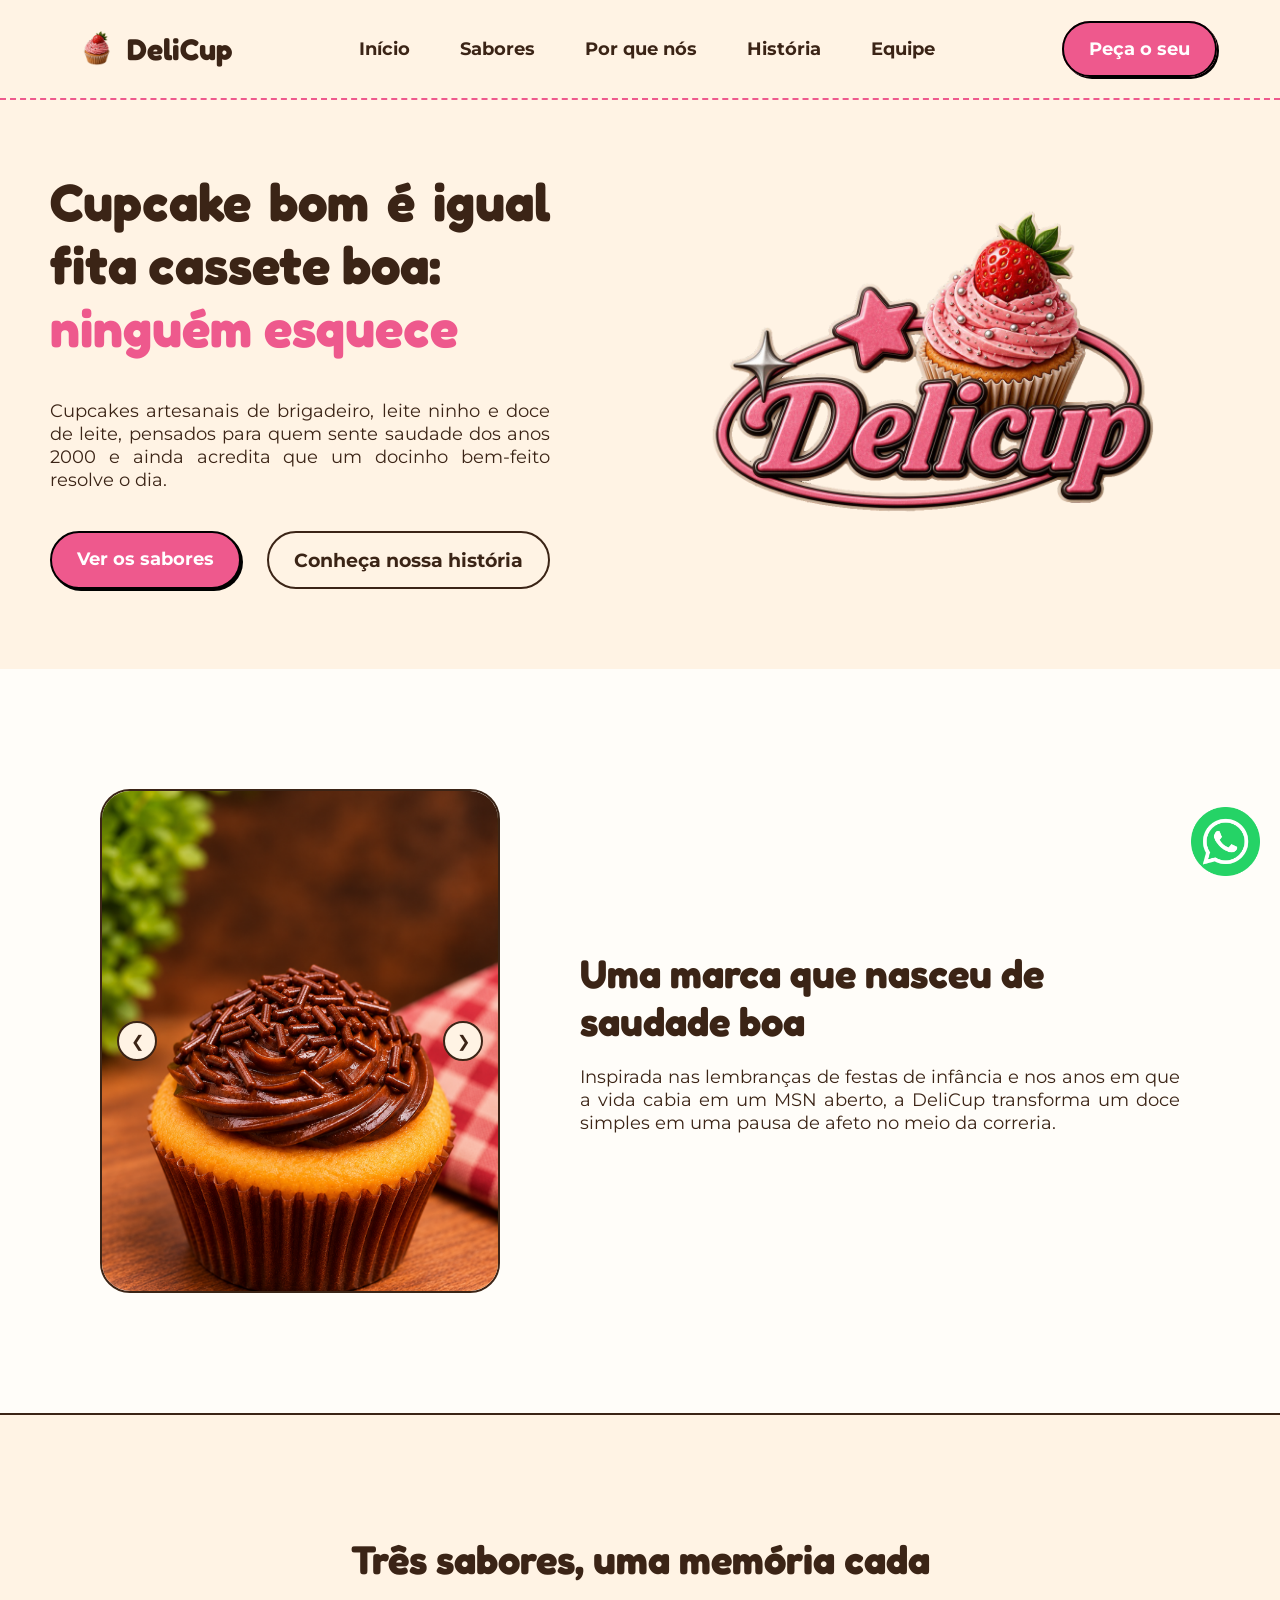
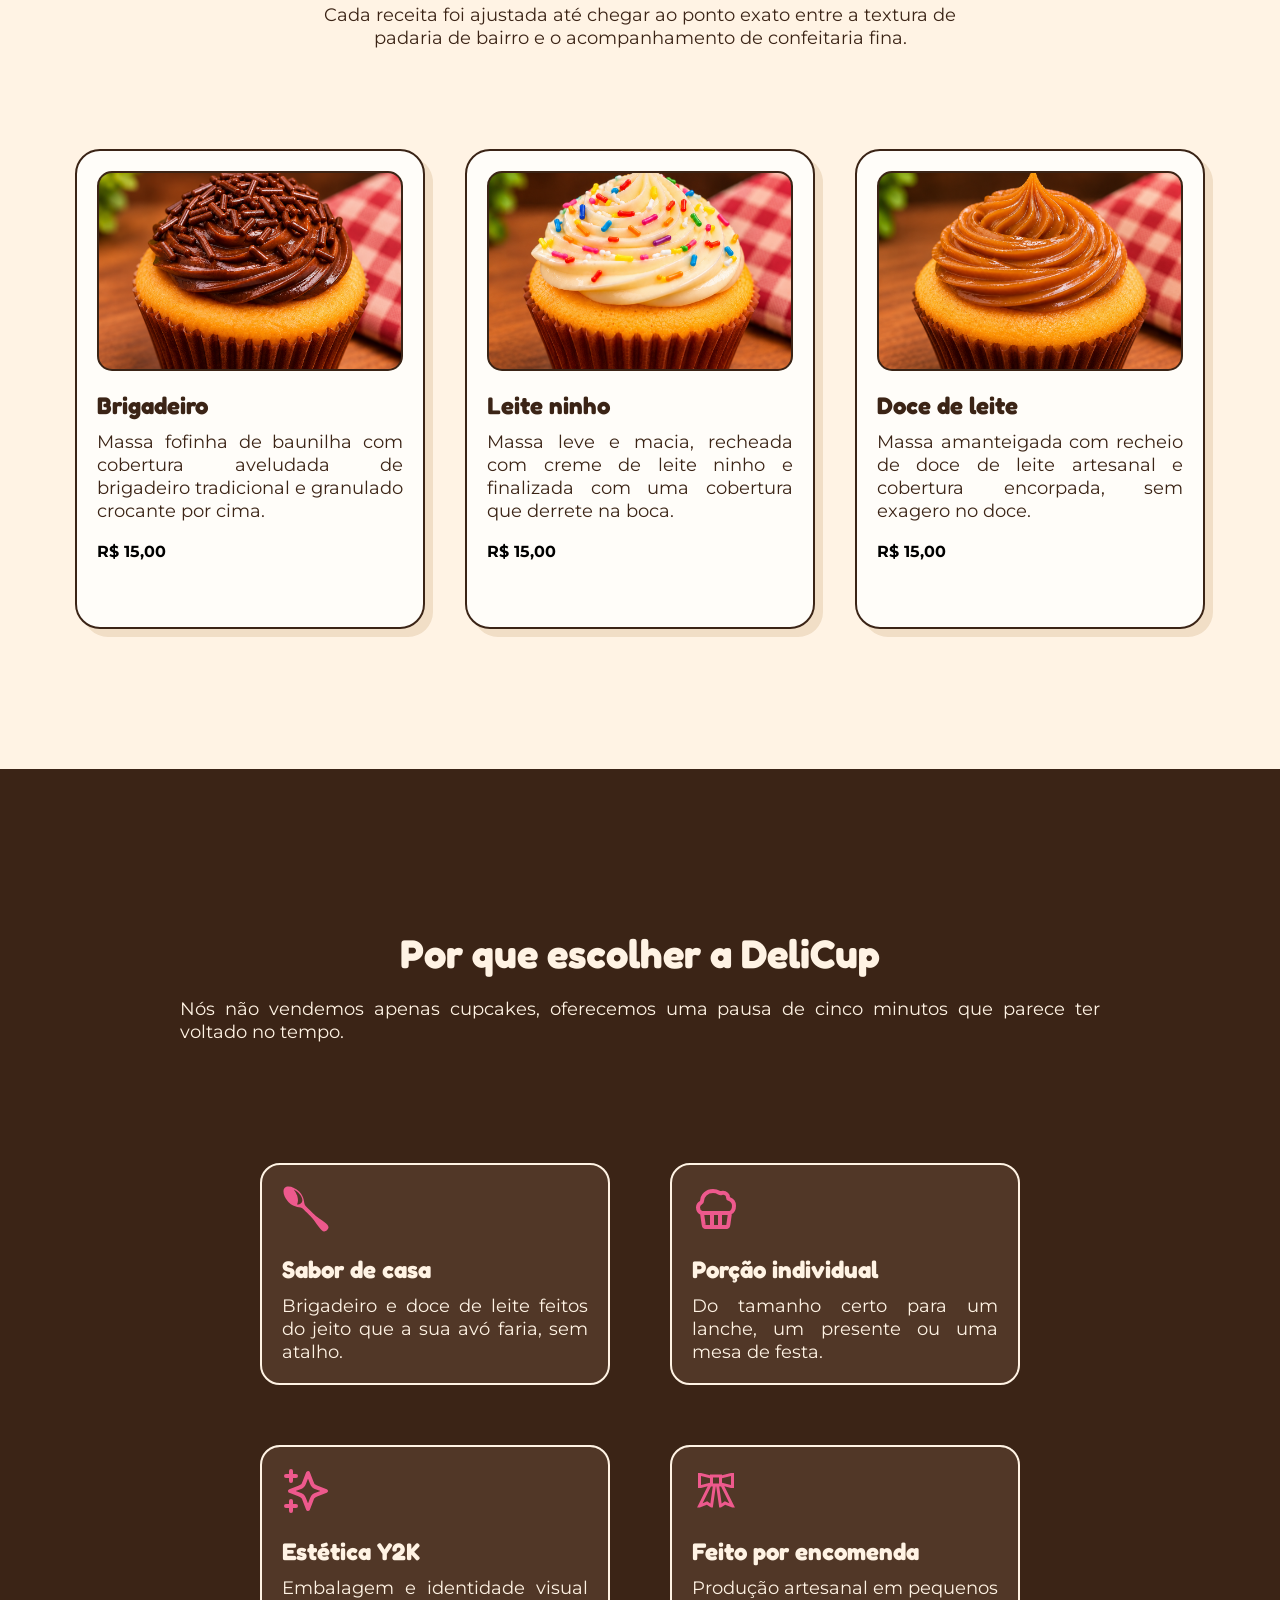
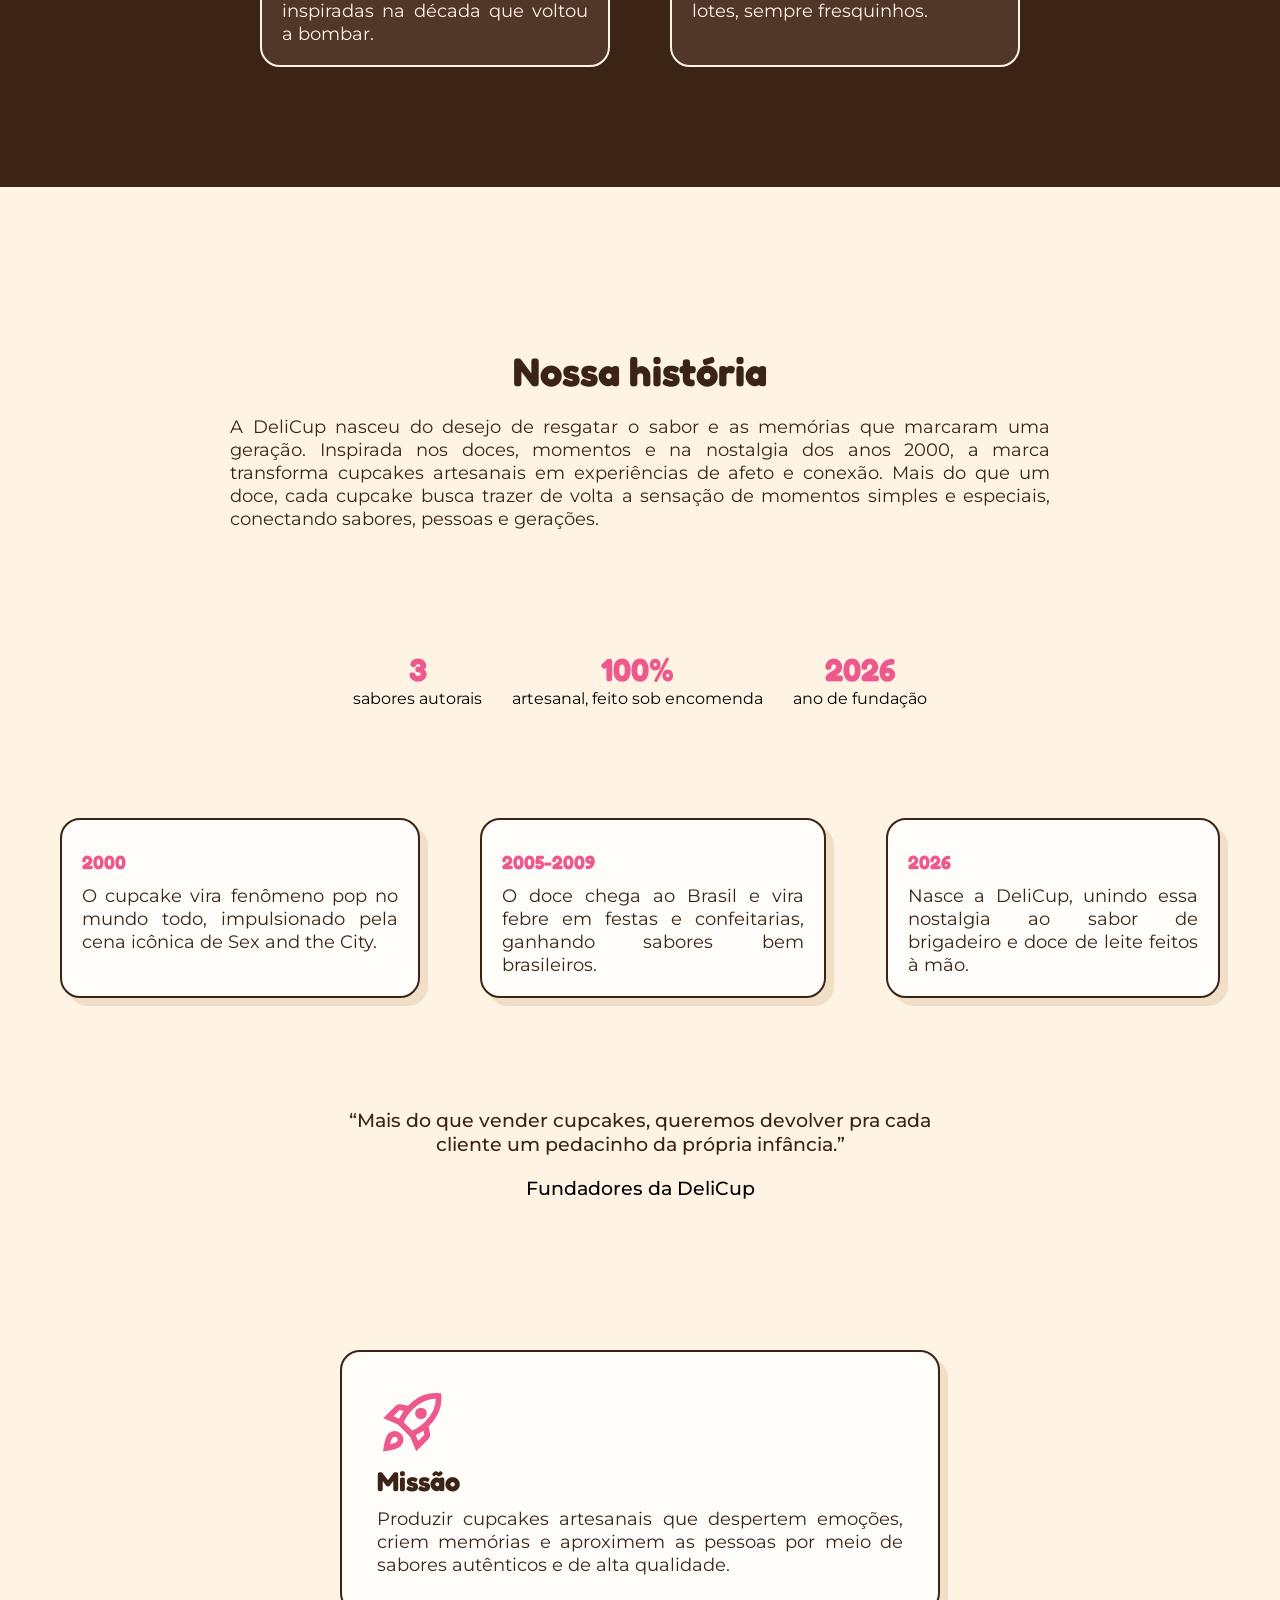
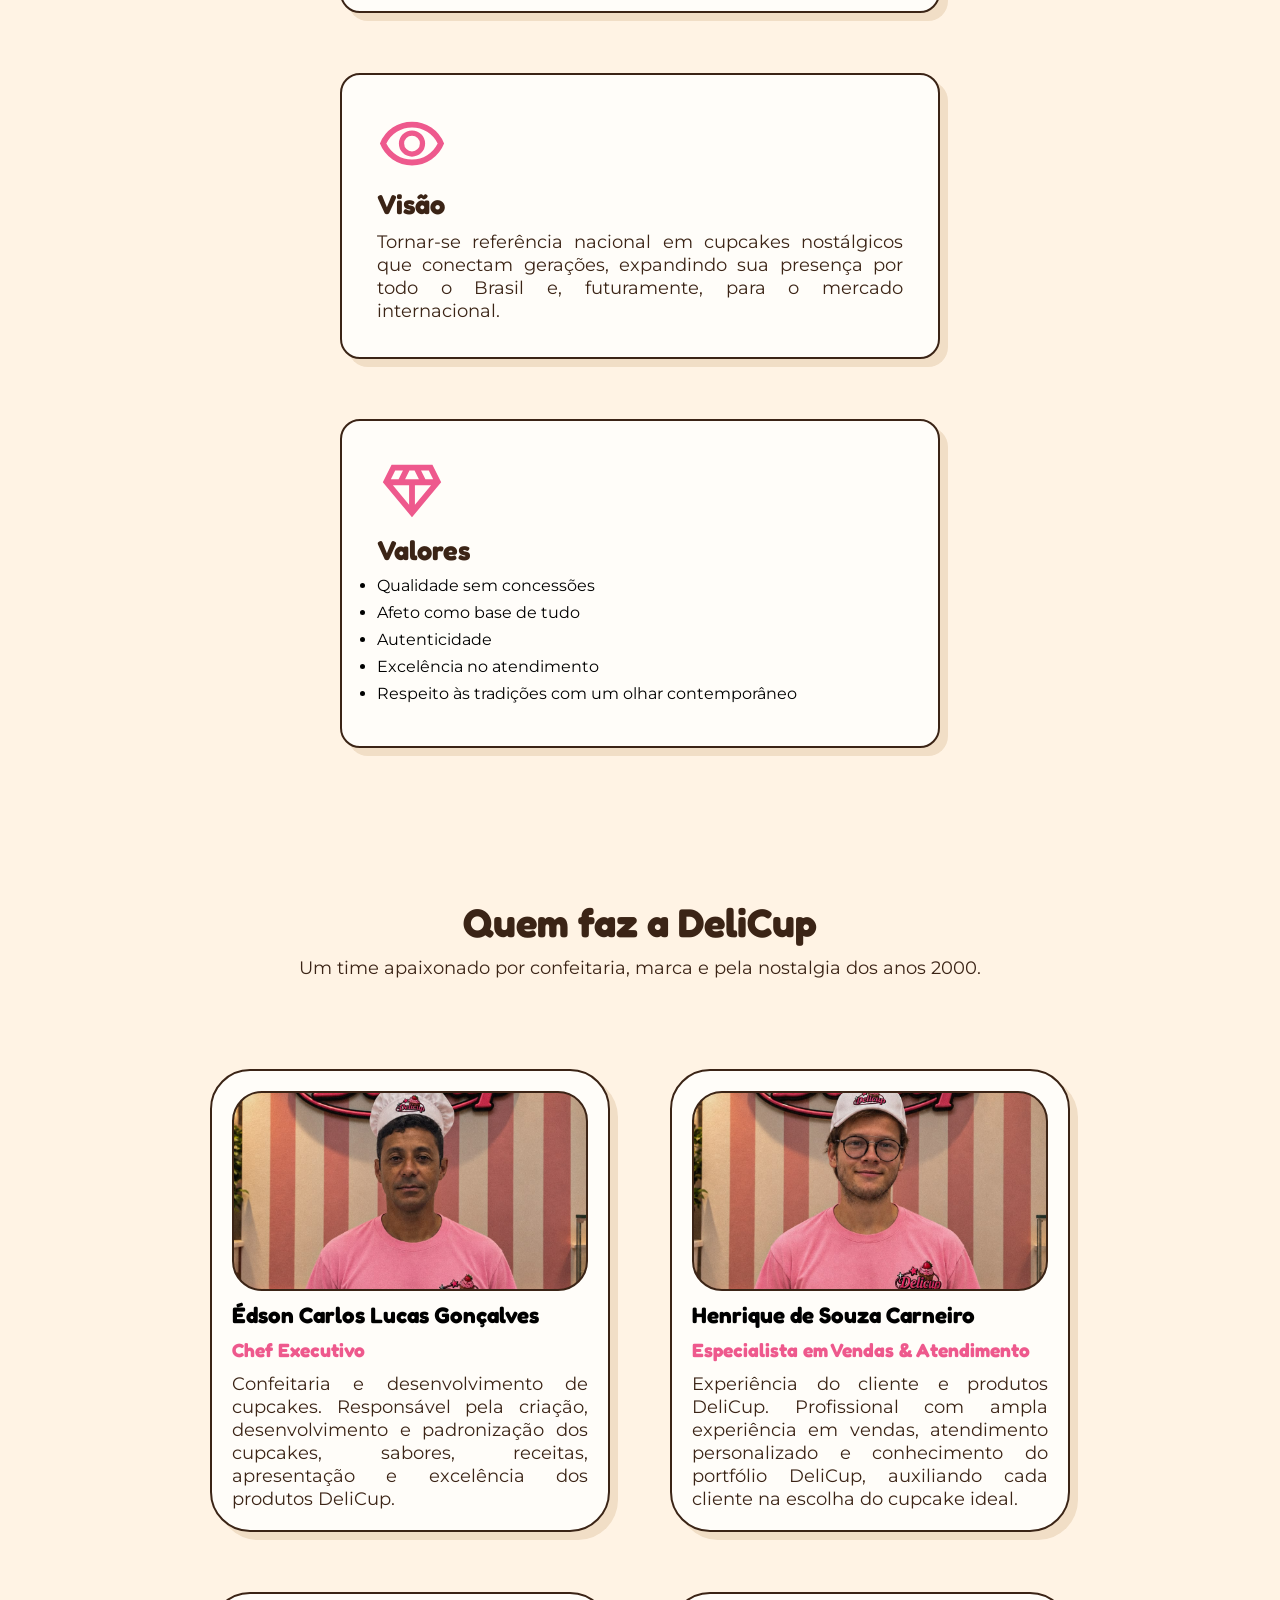
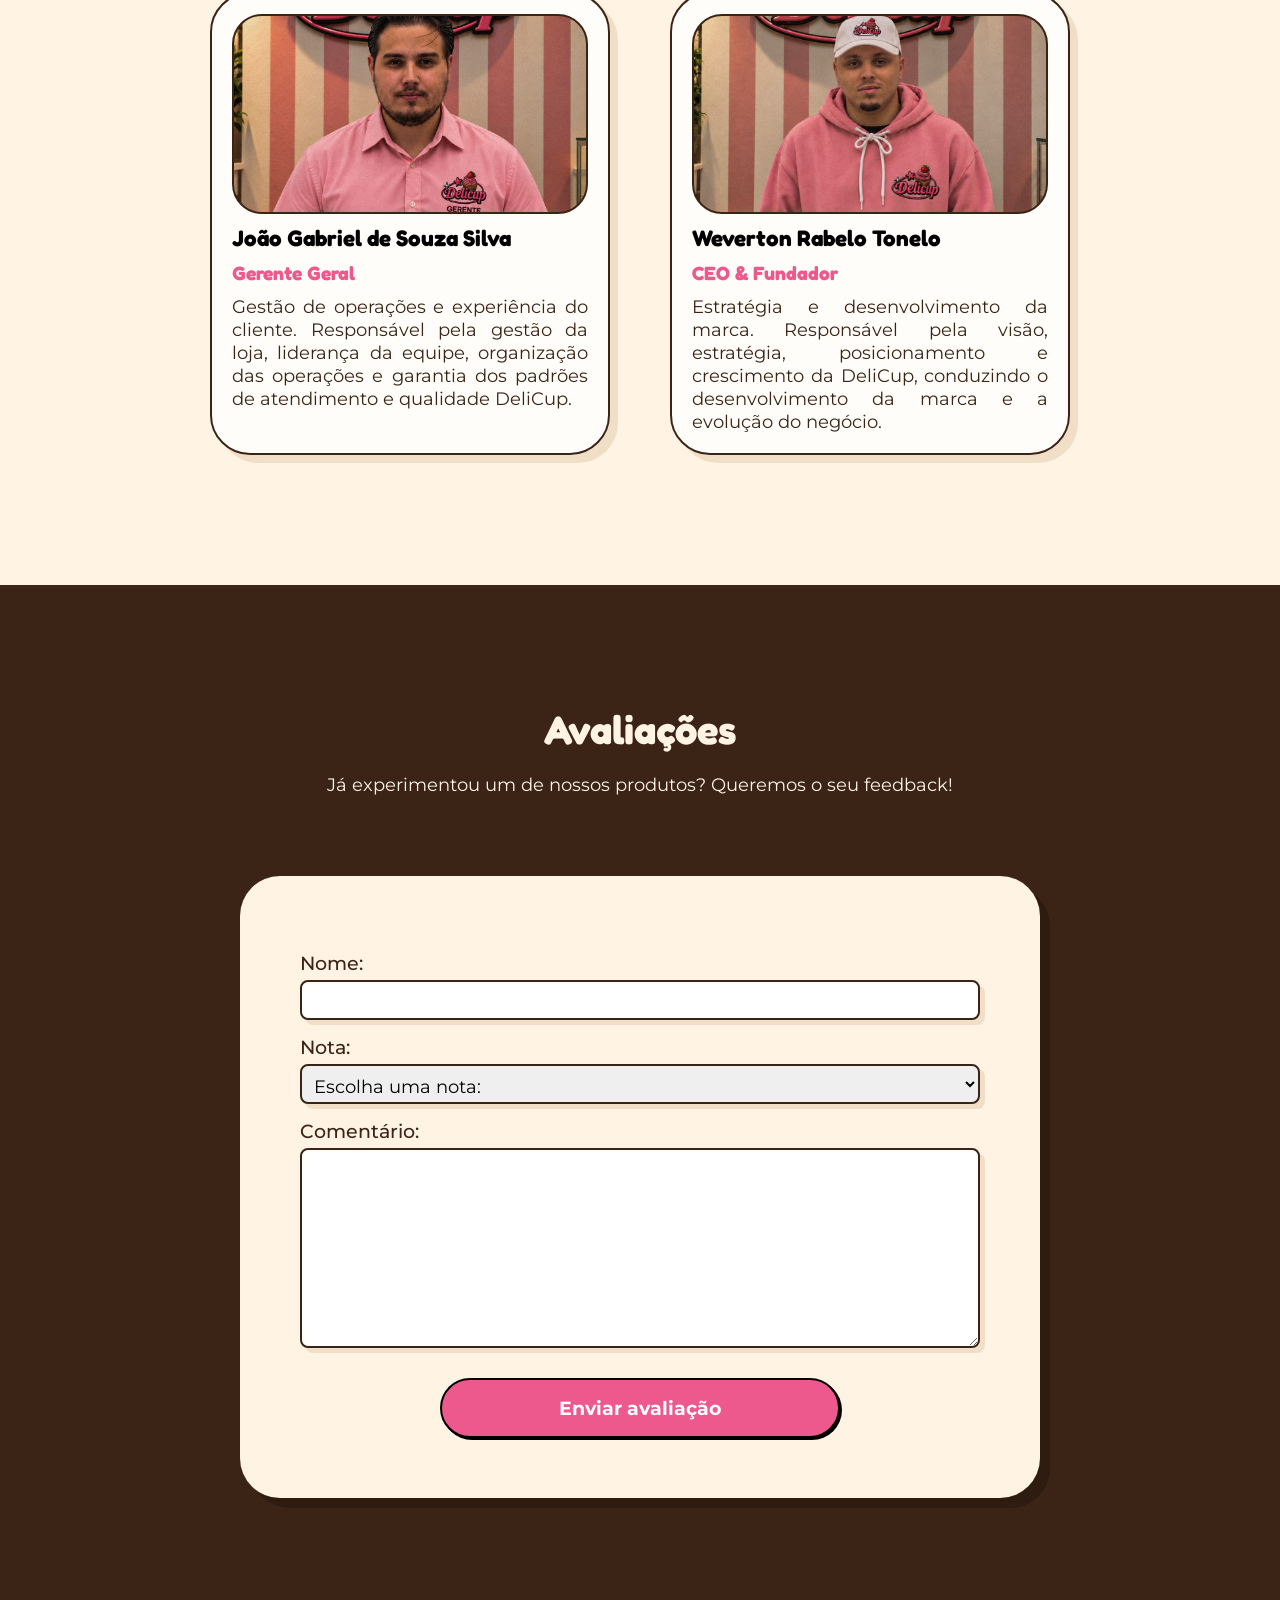
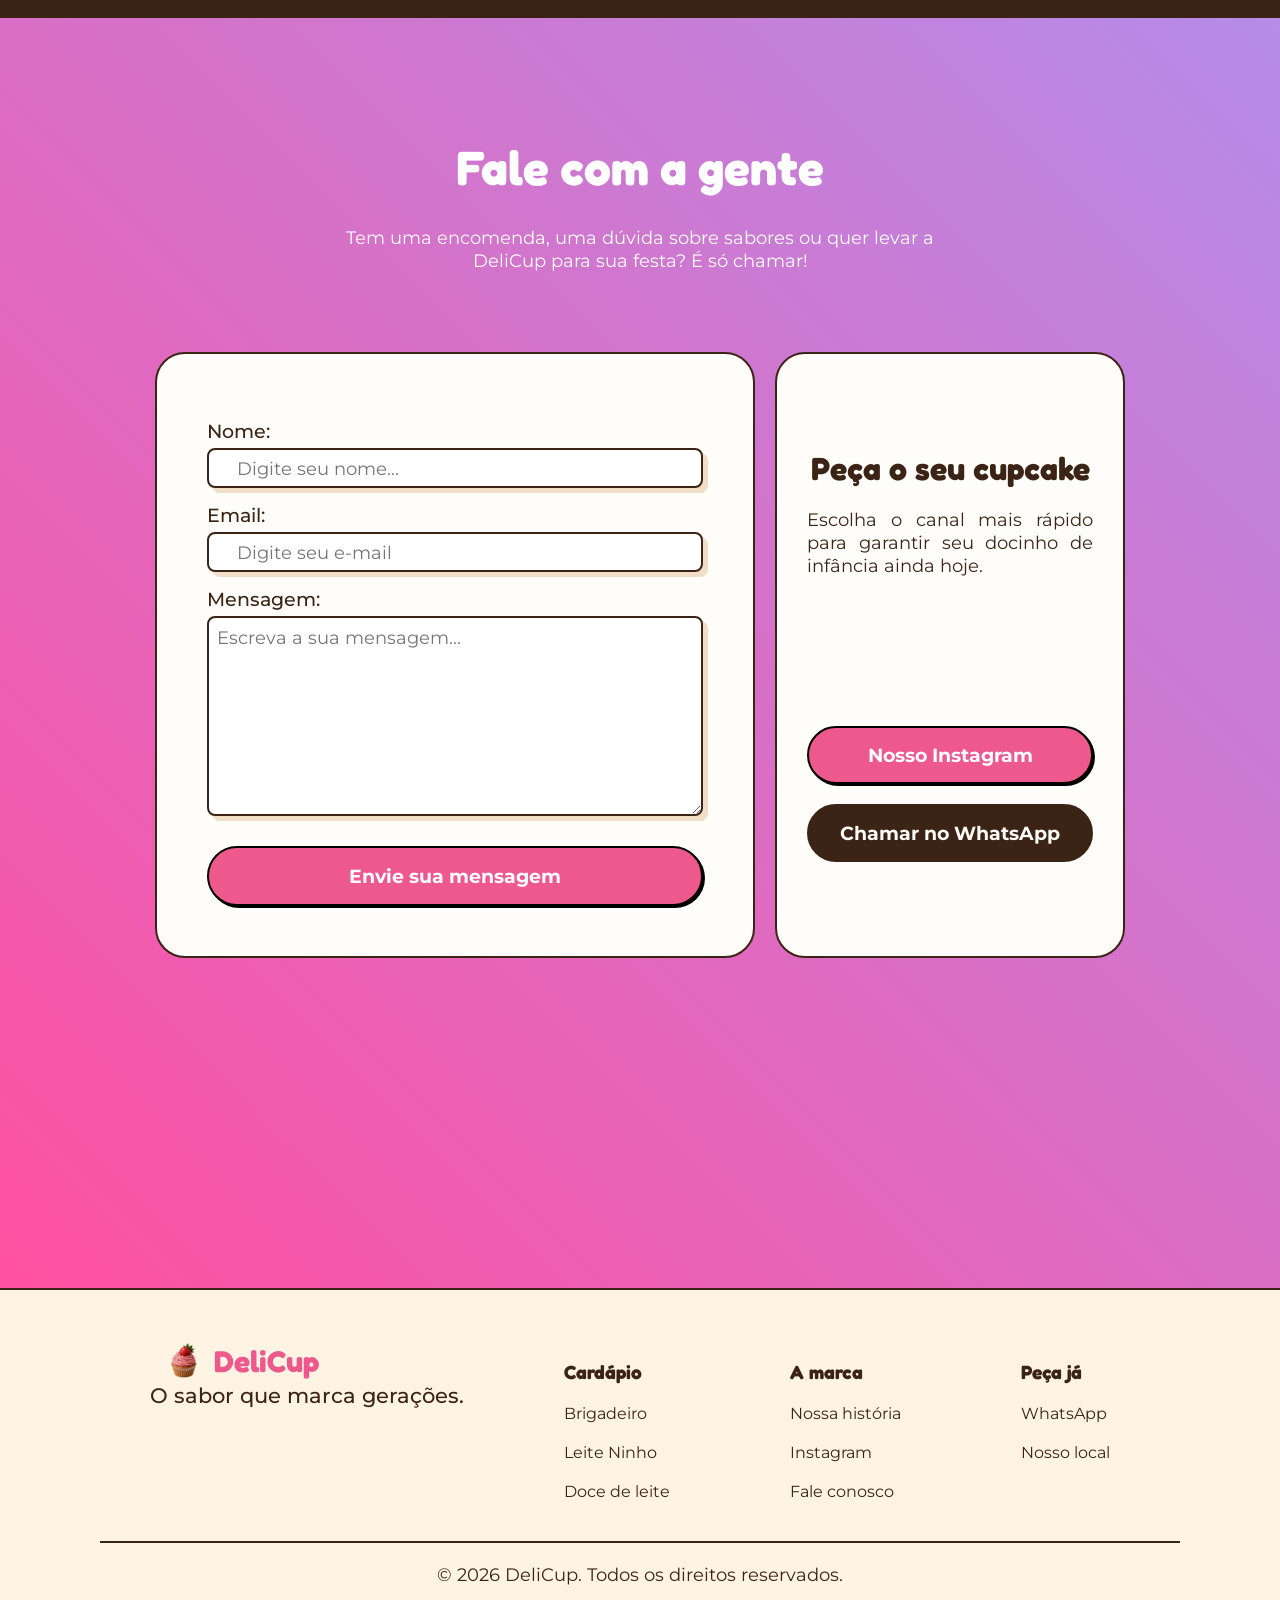
<file: index.html>
<!DOCTYPE html>
<html lang="pt-br">
<head>
    <meta charset="UTF-8">
    <meta name="viewport" content="width=device-width, initial-scale=1.0">
    <title>DeliCup</title>
    <link rel="stylesheet" href="css/style.css">
    <link rel="shortcut icon" href="images/DeliCupLogo.png" type="image/x-icon">
</head>
<body>

    <!-- ============================================================
         SEÇÃO 1 — CABEÇALHO / MENU
         Responsável: (Thiago)
    ============================================================= -->
    <header id="cabecalho">
        <!-- logo, nome do site e menu de navegação aqui -->
        <div class="cabecalho-menu">
            <div class="menu-logo">
                <a href="#home">
                    <img src="images/DeliCupCake.png" alt="">
                    <p>DeliCup</p>
                </a>
            </div>
            <nav class="menu-nav" id="menuNavegacao">
                <ul>
                    <li><a href="#home">Início</a></li>
                    <li><a href="#produtos">Sabores</a></li>
                    <li><a href="#diferenciais">Por que nós</a></li>
                    <li><a href="#nossa-historia">História</a></li>
                    <li><a href="#equipe">Equipe</a></li>
                    <li class="menu-pedido-mobile"><a href="#contato" >Peça o seu</a></li>
                </ul>
            </nav>
            <div class="menu-pedido">
                <a href="#contato" class="btn1" id="btn-pedido">Peça o seu</a>
                <button class="menu-btn" id="menu-btnToggle">☰</button>
            </div>
        </div>
    </header>
    <div id="wpp-btn">
        <a href="https://wa.me/5518996603181" target="_blank"><img src="images/wpp.png" alt=""></a>
    </div>


    <!-- ============================================================
         SEÇÃO 2 — HOME
         Responsável: (Vitor Moret)
    ============================================================= -->
    <section id="home" class="section">
        <!-- título de impacto, frase curta e talvez um botão -->
        <div class="home-img">
            <img src="images/DeliCupLogo.png" alt="">
        </div>
        <div id="home-txtbtn">
            <div class="home-txtbtn" id="home-title">
                <h1 class="title">Cupcake bom é igual fita cassete boa: <br><span>ninguém esquece</span></br></h1>
            </div>
            <div class="home-txtbtn" id="home-txt">
                <p>Cupcakes artesanais de brigadeiro, leite ninho e doce de leite, pensados para quem sente saudade dos anos 2000 e ainda acredita que um docinho bem-feito resolve o dia.</p>
            </div>
            <div class="home-txtbtn" id="home-btn">
                <a href="#produtos" class="btn1">Ver os sabores</a>
                <a href="#nossa-historia" class="btn2">Conheça nossa história</a>
            </div>
        </div>
    </section>



    <!-- ============================================================
         SEÇÃO 3 — SOBRE A DELICUP
         Responsável: (Vitor Ferrer)
    ============================================================= -->
    <section id="sobre" class="section">
        <div class="carrossel-container carrossel-manual">
            <div class="carrossel-track" id="carrosselManualTrack">
                <div class="carrossel-slide" style="background-image: url(images/brigadeiro.png);"></div>
                <div class="carrossel-slide" style="background-image: url(images/ninho.png);"></div>
                <div class="carrossel-slide" style="background-image: url(images/doce_de_leite.png);"></div>
            </div>
            <button class="carrossel-btn carrossel-prev" id="carrosselPrev" aria-label="Imagem anterior">&#10094;</button>
            <button class="carrossel-btn carrossel-next" id="carrosselNext" aria-label="Próxima imagem">&#10095;</button>
        </div>
        <div class="sobre-txt">
            <h2 class="title">Uma marca que nasceu de saudade boa</h2>
            <p>Inspirada nas lembranças de festas de infância e nos anos em que a vida cabia em um MSN aberto, a DeliCup transforma um doce simples em uma pausa de afeto no meio da correria.</p>
        </div>
    </section>


    <!-- ============================================================
         SEÇÃO 4 — PRODUTOS
         Responsável: (Vitória)
    ============================================================= -->
    <section id="produtos" class="section">
        <!-- cards com os produtos/itens oferecidos -->
        <div class="produtos-titulo">
            <h2 class="title">Três sabores, uma memória cada</h2>
            <p>Cada receita foi ajustada até chegar ao ponto exato entre a textura de padaria de bairro e o acompanhamento de confeitaria fina.</p>
        </div>
        <div class="produtos-card-container">
            <div class="produtos-cards">
                <div class="produtos-img produtos-img1"></div>
                <h3 class="title">Brigadeiro</h3>
                <p>Massa fofinha de baunilha com cobertura aveludada de brigadeiro tradicional e granulado crocante por cima.</p>
                <h4>R$ 15,00</h4>
            </div>
            <div class="produtos-cards">
                <div class="produtos-img produtos-img2"></div>
                <h3 class="title">Leite ninho</h3>
                <p>Massa leve e macia, recheada com creme de leite ninho e finalizada com uma cobertura que derrete na boca.</p>
                <h4>R$ 15,00</h4>
            </div>
            <div class="produtos-cards">
                <div class="produtos-img produtos-img3"></div>
                <h3 class="title">Doce de leite</h3>
                <p>Massa amanteigada com recheio de doce de leite artesanal e cobertura encorpada, sem exagero no doce.</p>
                <h4>R$ 15,00</h4>
            </div>
        </div>
    </section>


    <!-- ============================================================
         SEÇÃO 5 — DIFERENCIAIS
         Responsável: (Fernando)
    ============================================================= -->
    <section id="diferenciais" class="section">
        <!-- pontos fortes do serviço -->
        <div class="dif-title">
            <h2 class="title">Por que escolher a DeliCup</h2>
            <p>Nós não vendemos apenas cupcakes, oferecemos uma pausa de cinco minutos que parece ter voltado no tempo.</p>
        </div>
        <div class="dif-container-card">
            <div class="dif-card">
                <svg class="dif-img-ex dif-icon-fill" viewBox="0 0 64 64" xmlns="http://www.w3.org/2000/svg">
                    <path d="M56.745 49.696c-9.055-6.69-10.482-6.958-14.822-11.298c-3.314-3.314-5.576-5.575-10.414-10.416c-3.139-3.137-.436-11.009-8.596-19.173C17.114 3.012 7.606-.18 3.712 3.71C-.183 7.605 3.013 17.117 8.81 22.915c8.163 8.159 16.035 5.455 19.174 8.595c4.84 4.838 7.101 7.1 10.414 10.415c4.34 4.34 4.608 5.768 11.297 14.821c3.306 4.482 6.474 7.332 10.429 3.377c3.952-3.952 1.102-7.12-3.379-10.427M25.341 24.391c-1.201 1.203-2.884 1.754-4.791 1.738c-.182-.045-.359-.084-.544-.129c2.753-5.176 1.013-13.155-4.378-20.103a21.995 21.995 0 0 1 6.267 4.363c3.313 3.313 4.829 6.461 5.185 9.31c.237 1.911-.532 3.614-1.739 4.821"></path>
                </svg>
                <h3>Sabor de casa</h3>
                <p>Brigadeiro e doce de leite feitos do jeito que a sua avó faria, sem atalho.</p>
            </div>
            <div class="dif-card">
                <svg class="dif-img-ex dif-icon-stroke" viewBox="0 0 24 24" fill="none" xmlns="http://www.w3.org/2000/svg">
                     <path id="Vector" d="M19 14L18.1963 19.6263C18.1267 20.1134 18.0917 20.3573 17.9741 20.5405C17.8705 20.7019 17.7228 20.8299 17.5483 20.9097C17.3506 21 17.1051 21 16.6147 21H14M19 14H14M19 14C20.3031 13.3956 21 11.7637 21 10.3335C21 8.79807 19.9706 7.48314 18.5098 6.93701C18.197 6.8201 18 6.51809 18 6.2085C18 4.94284 16.8807 3.9165 15.5 3.9165C15.2737 3.9165 15.0546 3.94406 14.8462 3.99571C14.414 4.1028 13.9305 4.0791 13.5586 3.85059C12.6841 3.31321 11.6319 3 10.5 3C7.46243 3 5 5.25723 5 8.04167C5 8.39362 4.77089 8.71567 4.44287 8.8986C3.57772 9.38108 3 10.254 3 11.2502C3 12.5275 3.71228 13.6908 5 14M5 14L5.80375 19.6263L5.80387 19.6276C5.87335 20.1139 5.90813 20.3574 6.02562 20.5405C6.12922 20.7019 6.27719 20.8299 6.45166 20.9097C6.64932 21 6.89485 21 7.38528 21H10M5 14H10M10 14H14M10 14V21M14 14V21M14 21H10" stroke-width="2" stroke-linecap="round" stroke-linejoin="round"/>
                </svg>
                <h3>Porção individual</h3>
                <p>Do tamanho certo para um lanche, um presente ou uma mesa de festa.</p>
            </div>
            <div class="dif-card">
                <svg class="dif-img-ex dif-icon-stroke" viewBox="0 0 24 24" fill="none" xmlns="http://www.w3.org/2000/svg">
                    <path d="M4.5 22V17M4.5 7V2M2 4.5H7M2 19.5H7M13 3L11.2658 7.50886C10.9838 8.24209 10.8428 8.60871 10.6235 8.91709C10.4292 9.1904 10.1904 9.42919 9.91709 9.62353C9.60871 9.84281 9.24209 9.98381 8.50886 10.2658L4 12L8.50886 13.7342C9.24209 14.0162 9.60871 14.1572 9.91709 14.3765C10.1904 14.5708 10.4292 14.8096 10.6235 15.0829C10.8428 15.3913 10.9838 15.7579 11.2658 16.4911L13 21L14.7342 16.4911C15.0162 15.7579 15.1572 15.3913 15.3765 15.0829C15.5708 14.8096 15.8096 14.5708 16.0829 14.3765C16.3913 14.1572 16.7579 14.0162 17.4911 13.7342L22 12L17.4911 10.2658C16.7579 9.98381 16.3913 9.8428 16.0829 9.62353C15.8096 9.42919 15.5708 9.1904 15.3765 8.91709C15.1572 8.60871 15.0162 8.24209 14.7342 7.50886L13 3Z" stroke-width="2" stroke-linecap="round" stroke-linejoin="round"/>
                </svg>
                <h3>Estética Y2K</h3>
                <p>Embalagem e identidade visual inspiradas na década que voltou a bombar.</p>
            </div>
            <div class="dif-card">
                <svg class="dif-img-ex dif-icon-fill" viewBox="0 0 32 32" xmlns="http://www.w3.org/2000/svg">
                    <path d="M10.436,12.891L3.382,27h1.811l4.69-1.876L12.698,27h1.17l2-14h0.266l2,14h1.17l2.815-1.876L26.807,27h1.811l-7.055-14.109L26,14h2V4h-2l-6,1.5V5h-8v0.5L6,4H4v10h2L10.436,12.891z M20,7.562l6-1.5v5.877l-6-1.5V7.562zM19.382,13l5.547,11.095l-3.046-1.219l-2.117,1.412L18.153,13H19.382z M14,7h4v4h-4V7z M12.618,13h1.229l-1.613,11.288l-2.117-1.412l-3.046,1.219L12.618,13z M6,6.062l6,1.5v2.877l-6,1.5V6.062z"/>
                </svg>
                <h3>Feito por encomenda</h3>
                <p>Produção artesanal em pequenos lotes, sempre fresquinhos.</p>
            </div>
        </div>
    </section>


    <!-- ============================================================
         SEÇÃO 6 — NOSSA HISTÓRIA
         Responsável: (João Morais)
    ============================================================= -->
    <section id="nossa-historia" class="section">
        <!-- descrição da empresa -->
        <div class="nh-title">
            <h2 class="title">Nossa história</h2>
            <p>A DeliCup nasceu do desejo de resgatar o sabor e as memórias que marcaram uma geração. Inspirada nos doces, momentos e na nostalgia dos anos 2000, a marca transforma cupcakes artesanais em experiências de afeto e conexão. Mais do que um doce, cada cupcake busca trazer de volta a sensação de momentos simples e especiais, conectando sabores, pessoas e gerações.</p>
        </div>
        <div class="nh-content1">
            <div class="nh-content1-describe">
                <h3>3</h3>
                <span>sabores autorais</span>
            </div>
            <div class="nh-content1-describe">
                <h3>100%</h3>
                <span>artesanal, feito sob encomenda</span>
            </div>
            <div class="nh-content1-describe">
                <h3>2026</h3>
                <span>ano de fundação</span>
            </div>
        </div>
        <div class="nh-content2">
            <div class="nh-cards">
                <h3>2000</h3>
                <p>O cupcake vira fenômeno pop no mundo todo, impulsionado pela cena icônica de Sex and the City.</p>
            </div>
            <div class="nh-cards">
                <h3>2005-2009</h3>
                <p>O doce chega ao Brasil e vira febre em festas e confeitarias, ganhando sabores bem brasileiros.</p>
            </div>
            <div class="nh-cards">
                <h3>2026</h3>
                <p>Nasce a DeliCup, unindo essa nostalgia ao sabor de brigadeiro e doce de leite feitos à mão.</p>
            </div>
        </div>
        <div class="nh-foot">
            <p>“Mais do que vender cupcakes, queremos devolver pra cada cliente um pedacinho da própria infância.”</p>
            <span>Fundadores da DeliCup</span>
        </div>
    </section>

    <!-- ============================================================
         SEÇÃO 7 — MISSÃO, VISÃO E VALORES
         Responsável: (João Paulo)
    ============================================================= -->
    <section id="mvv" class="section">
        <!-- pontos fortes da empresa com missão, visão e valores -->
        <div class="mvv-content">
            <div class="mvv-cards">
                <svg class="mvv-icon" xmlns="http://www.w3.org/2000/svg" viewBox="0 -960 960 960">
                    <path d="m226-559 78 33q14-28 29-54t33-52l-56-11-84 84Zm142 83 114 113q42-16 90-49t90-75q70-70 109.5-155.5T806-800q-72-5-158 34.5T492-656q-42 42-75 90t-49 90Zm155-121.5q0-33.5 23-56.5t57-23q34 0 57 23t23 56.5q0 33.5-23 56.5t-57 23q-34 0-57-23t-23-56.5ZM565-220l84-84-11-56q-26 18-52 32.5T532-299l33 79Zm313-653q19 121-23.5 235.5T708-419l20 99q4 20-2 39t-20 33L538-80l-84-197-171-171-197-84 167-168q14-14 33.5-20t39.5-2l99 20q104-104 218-147t235-24ZM157-321q35-35 85.5-35.5T328-322q35 35 34.5 85.5T327-151q-25 25-83.5 43T82-76q14-103 32-161.5t43-83.5Zm57 56q-10 10-20 36.5T180-175q27-4 53.5-13.5T270-208q12-12 13-29t-11-29q-12-12-29-11.5T214-265Z"/>
                </svg>
                <h3>Missão</h3>
                <p>Produzir cupcakes artesanais que despertem emoções, criem memórias e aproximem as pessoas por meio de sabores autênticos e de alta qualidade.</p>
            </div>
            <div class="mvv-cards">
                <svg class="mvv-icon" xmlns="http://www.w3.org/2000/svg" viewBox="0 -960 960 960">
                    <path d="M607.5-372.5Q660-425 660-500t-52.5-127.5Q555-680 480-680t-127.5 52.5Q300-575 300-500t52.5 127.5Q405-320 480-320t127.5-52.5Zm-204-51Q372-455 372-500t31.5-76.5Q435-608 480-608t76.5 31.5Q588-545 588-500t-31.5 76.5Q525-392 480-392t-76.5-31.5ZM214-281.5Q94-363 40-500q54-137 174-218.5T480-800q146 0 266 81.5T920-500q-54 137-174 218.5T480-200q-146 0-266-81.5ZM480-500Zm207.5 160.5Q782-399 832-500q-50-101-144.5-160.5T480-720q-113 0-207.5 59.5T128-500q50 101 144.5 160.5T480-280q113 0 207.5-59.5Z"/>       
                </svg>  
                <h3>Visão</h3>
                <p>Tornar-se referência nacional em cupcakes nostálgicos que conectam gerações, expandindo sua presença por todo o Brasil e, futuramente, para o mercado internacional.</p>
            </div>
            <div class="mvv-cards">
                <svg class="mvv-icon" xmlns="http://www.w3.org/2000/svg" viewBox="0 -960 960 960">  
                    <path d="M480-120 80-600l120-240h560l120 240-400 480Zm-95-520h190l-60-120h-70l-60 120Zm55 347v-267H218l222 267Zm80 0 222-267H520v267Zm144-347h106l-60-120H604l60 120Zm-474 0h106l60-120H250l-60 120Z"/>
                </svg>  
                <h3>Valores</h3>
                <ul>
                    <li>Qualidade sem concessões</li>
                    <li>Afeto como base de tudo</li>
                    <li>Autenticidade</li>
                    <li>Excelência no atendimento</li>
                    <li>Respeito às tradições com um olhar contemporâneo</li>
                </ul>
            </div>
        </div>      
    </section>


    <!-- ============================================================
         SEÇÃO 8 — EQUIPE
         Responsável: (Cauã)
    ============================================================= -->
    <section id="equipe" class="section">
        <!-- Descrição da equipe de GCOM -->
        <div class="equipe-title">
            <h2 class="title">Quem faz a DeliCup</h2>
            <p>Um time apaixonado por confeitaria, marca e pela nostalgia dos anos 2000.</p>
        </div>
        <div class="equipe-content">
            <div class="equipe-cards">
                <div id="equipe-img1" class="equipe-content-img">
                    <span class="equipe-img"></span>
                </div>
                <h3>Édson Carlos Lucas Gonçalves</h3>
                <h4>Chef Executivo</h4>
                <p>Confeitaria e desenvolvimento de cupcakes. Responsável pela criação, desenvolvimento e padronização dos cupcakes, sabores, receitas, apresentação e excelência dos produtos DeliCup.</p>
            </div>
            <div class="equipe-cards">
                <div id="equipe-img2" class="equipe-content-img">
                    <span class="equipe-img"></span>
                </div>
                <h3>Henrique de Souza Carneiro</h3>
                <h4>Especialista em Vendas & Atendimento</h4>
                <p>Experiência do cliente e produtos DeliCup. Profissional com ampla experiência em vendas, atendimento personalizado e conhecimento do portfólio DeliCup, auxiliando cada cliente na escolha do cupcake ideal.</p>
            </div>
            <div class="equipe-cards">
                <div id="equipe-img3" class="equipe-content-img">
                    <span class="equipe-img"></span>
                </div>
                <h3>João Gabriel de Souza Silva</h3>
                <h4>Gerente Geral</h4>
                <p>Gestão de operações e experiência do cliente. Responsável pela gestão da loja, liderança da equipe, organização das operações e garantia dos padrões de atendimento e qualidade DeliCup.</p>
            </div>
            <div class="equipe-cards">
                <div id="equipe-img4" class="equipe-content-img">
                    <span class="equipe-img"></span>
                </div>
                <h3>Weverton Rabelo Tonelo</h3>
                <h4>CEO & Fundador</h4>
                <p>Estratégia e desenvolvimento da marca. Responsável pela visão, estratégia, posicionamento e crescimento da DeliCup, conduzindo o desenvolvimento da marca e a evolução do negócio.</p>
            </div>
        </div>
    </section>

    <!-- ============================================================
         SEÇÃO 9 — AVALIAÇÃO
         Responsável: (Thiago)
    ============================================================= -->
    <section id="avaliacao" class="section">
        <div class="avaliacao-title">
            <h2 class="title">Avaliações</h2>
            <p>Já experimentou um de nossos produtos? Queremos o seu feedback!</p>
        </div>
        <div class="avaliacao-form">
            <form action="" method="post" id="form-av">
                <label for="nome-av">Nome: </label>
                <input type="text" name="nome-av" id="nome-av" required>

                <label for="nota-av">Nota: </label>
                <select name="nota-av" id="nota-av" required>
                    <option value="" disabled selected>Escolha uma nota: </option>
                    <option value="1">Excelente</option>
                    <option value="2">Muito bom</option>
                    <option value="3">Bom</option>
                    <option value="4">Regular</option>
                    <option value="5">Ruim</option>
                </select>
                
                <label for="comentario-av">Comentário: </label>
                <textarea name="comentario-av" id="comentario-av" required></textarea>

                <button type="submit" class="btn1">Enviar avaliação</button>
            </form>
        </div>
        <div id="avaliacao-mensagem">
            <p>Obrigado pela sua avaliação! Ela é muito importante para nós.</p>
        </div>
    </section>


    <!-- ============================================================
         SEÇÃO 10 — CONTATO / LOCALIZAÇÃO
         Responsável: (Thiago)
    ============================================================= -->
    <section id="contato" class="section">
        <!-- formulário de contato, endereço, redes sociais -->
        <div class="contato-content">
            <div class="contato-fc">
                <h2 class="title">Fale com a gente</h2>
                <p>Tem uma encomenda, uma dúvida sobre sabores ou quer levar a DeliCup para sua festa? É só chamar!</p>
            </div>
            <div class="contato-container-pedido">
                <div class="contato-pedido">
                    <div class="contato-pedido-txt">
                        <h3 class="title">Peça o seu cupcake</h3>
                        <p>Escolha o canal mais rápido para garantir seu docinho de infância ainda hoje.</p>
                    </div>
                    <div class="contato-pedido-btn">
                        <a href="https://www.instagram.com/deli_cup.oficial/" class="btn1" target="_blank">Nosso Instagram</a>
                        <a href="https://wa.me/5518996603181" class="btn2">Chamar no WhatsApp</a>
                    </div>
                </div>
                <div class="contato-form">
                    <form action="" method="post" id="form-cont">
                        <label for="nome-cont">Nome: </label>
                        <input type="text" name="nome-cont" id="nome-cont" placeholder="Digite seu nome..." required>

                        <label for="email-cont">Email: </label>
                        <input type="email" name="email-cont" id="email-cont" placeholder="Digite seu e-mail" required>

                        <label for="mensagem-cont">Mensagem: </label>
                        <textarea name="mensagem-cont" id="mensagem-cont" placeholder="Escreva a sua mensagem..." required></textarea>

                        <button type="submit" class="btn1">Envie sua mensagem</button>
                    </form>
                </div>
            </div>
        </div>
        <div class="contato-map">
            <iframe src="https://www.google.com/maps/embed?pb=!1m14!1m12!1m3!1d1548.1670680295904!2d-50.436969429547744!3d-22.64925792363746!2m3!1f0!2f0!3f0!3m2!1i1024!2i768!4f13.1!5e0!3m2!1spt-BR!2sbr!4v1788981105258!5m2!1spt-BR!2sbr" width="600" height="450" style="border:0;" allowfullscreen="" loading="lazy" referrerpolicy="strict-origin-when-cross-origin"></iframe>
        </div>
    </section>


    <!-- ============================================================
         SEÇÃO 11 — RODAPÉ (FOOTER)
         Responsável: (Thiago)
    ============================================================= -->
    <footer id="rodape" class="section">
        <!-- direitos autorais, links úteis, redes sociais -->
         <div class="foot-top">
            <div class="foot-marca">
                <div class="foot-logo">
                    <a href="#home">
                        <img src="images/DeliCupCake.png" alt="">
                        <p>DeliCup</p>
                    </a>
                </div>
                <p class="foot-subtitle">O sabor que marca gerações.</p>
            </div>
            <div class="foot-links">
                <div class="foot-links-part">
                    <h5>Cardápio</h5>
                    <ul>
                        <li><a href="#produtos">Brigadeiro</a></li>
                        <li><a href="#produtos">Leite Ninho</a></li>
                        <li><a href="#produtos">Doce de leite</a></li>
                    </ul>
                </div>
                <div class="foot-links-part">
                    <h5>A marca</h5>
                    <ul>
                        <li><a href="#nossa-historia">Nossa história</a></li>
                        <li><a href="https://www.instagram.com/deli_cup.oficial/" target="_blank">Instagram</a></li>
                        <li><a href="#contato">Fale conosco</a></li>
                    </ul>
                </div>
                <div class="foot-links-part">
                    <h5>Peça já</h5>
                    <ul>
                        <li><a href="https://wa.me/5518996603181" target="_blank">WhatsApp</a></li>
                        <li><a href="https://maps.app.goo.gl/oTXYE7hwVoTou5XA7" target="_blank">Nosso local</a></li>
                    </ul>
                </div>
            </div>
         </div>
         <div class="copy">
            <p>&copy; 2026 DeliCup. Todos os direitos reservados.</p>
         </div>
    </footer>

    <script src="js/script.js"></script>
</body>
</html>
</file>
<file: css/style.css>
/* ============================================================
   RESET E CONFIGURAÇÕES GERAIS
   Não mexer aqui sem combinar com o grupo — é compartilhado por todo mundo.
============================================================= */
@import url('https://fonts.googleapis.com/css2?family=Montserrat:ital,wght@0,100..900;1,100..900&display=swap');
@import url('https://fonts.googleapis.com/css2?family=Fredoka:wght@300..700&display=swap');

* {
   margin: 0;
   padding: 0;
   box-sizing: border-box;
   text-decoration: none;
   list-style: none;
   font-family: var(--fonte-txt);
   text-align: justify;
}

:root {
   --color-pink: #ee598d;
   --color-bege: #fff3e4;
   --color-lightbege: #FFFDF9;
   --color-brown: #3B2416;
   --color-lightbrown: #513727;
   --shadow: #f1dec6;
   --fonte-txt: "Montserrat", sans-serif;
   --fonte-title: "Fredoka", sans-serif;
}

html {
   scroll-behavior: smooth;
}

.btn1 {
   border: 2px solid black;
   border-radius: 100px;
   box-shadow: 2px 2px 0px black;
   background-color: var(--color-pink);
   padding: 15px 25px;
   color: white;
   font-weight: bold;
   transition: .3s;
}

.btn1:hover {
   transform: translate(-4px, -4px);
   box-shadow: 5px 5px 0px black;
}

.btn2 {
   border: 2px solid var(--color-brown);
   border-radius: 100px;
   background-color: var(--color-bege);
   padding: 15px 25px;
   color: var(--color-brown);
   font-weight: bold;
   transition: .3s;
}

.btn2:hover {
   transform: translate(-4px, -4px);
   background-color: var(--color-brown);
   color: white;
   box-shadow: 8px 8px 0 var(--shadow);
}

p, label {
   font-size: 1.15rem;
   color: var(--color-brown);
   font-weight: 400;
}

.title {
   font-family: var(--fonte-title);
   color: var(--color-brown);
}

.section {
   background-color: var(--color-bege);
   padding: 120px 30px;
   display: flex;
   justify-content: center;
   align-items: center;
   gap: 80px;
   width: 100%;
}

/* ============================================================
   SEÇÃO 1 — CABEÇALHO / MENU
   Responsável: (Thiago)
   Dica: prefixe suas classes com algo tipo .cabecalho-... pra não
   bater com a classe de outra seção (ex: .cabecalho-logo, .cabecalho-menu)
============================================================= */
header {
   position: fixed;
   width: 100%;
   height: 100px;
   align-content: center;
   border-bottom: 2px dashed var(--color-pink);
   z-index: 1000;
}

#cabecalho {
   background-color: var(--color-bege);
}

.cabecalho-menu {
   font-size: clamp(10px, 1.5vw, 18px);
   color: var(--color-brown);
   display: flex;
   justify-content: space-around;
   align-items: center;
}

#cabecalho img {
   width: 100%;
   max-width: 5vw;
}

.menu-logo {
   display: flex;
}

.menu-logo a {
   display: flex;
   flex-direction: row;
   align-items: center;
}

.menu-logo p {
   font-size: 30px;
   font-weight: bold;
   font-family: var(--fonte-title);
}

.menu-nav ul {
   display: flex;
   gap: 50px;
}

.menu-nav a {
   color: var(--color-brown);
   font-weight: bold;
   transition: .3s;
}

.menu-nav a:hover {
   color: var(--color-pink);
}

.menu-btn {
   display: none;
}

.menu-pedido-mobile {
   display: none;
}

#wpp-btn {
   position: fixed;
   z-index: 1000;
   bottom: 20px;
   right: 20px;
}

#wpp-btn img {
   width: 69px;
}

@media (max-width: 768px) {
   .cabecalho-menu {
      justify-content: space-between;
      padding: 0px 30px;
      position: relative;
   }

   #cabecalho img {
      max-width: 70px;
   }

   #menuNavegacao {
      display: none;
      background-color: var(--color-bege);
      position: absolute;
      z-index: 10;
      width: 100%;
      top: 100%;
      left: 0;
   }

   #menuNavegacao ul {
      flex-direction: column;
      gap: 0;
      width: 100%;
   }

   #menuNavegacao li a {
      display: block;
      border-bottom: 1px solid var(--color-pink);
      padding: 20px;
      font-size: 1.2rem;
   }

   #menuNavegacao .menu-pedido-mobile {
      display: block;
      text-align: center;
   }

   #menuNavegacao .menu-pedido-mobile a {
      background-color: var(--color-pink);
      text-align: center;
      font-size: 1.2rem;
      color: white;
   }

   #menuNavegacao .menu-pedido-mobile a:hover {
      font-size: 1.5rem;
   }

   #menuNavegacao.aberto {
      display: flex;
      width: 100%;
   }

   #btn-pedido {
      display: none;
   }

   .menu-btn {
      display: block;
      background: none;
      border: none;
      cursor: pointer;
      font-size: 30px;
   }

   #menuNavegacao.aberto {
      display: flex;
   }
}

/* ============================================================
   SEÇÃO 2 — HOME
   Responsável: (Vitor Moret)
============================================================= */
#home.section {
   padding: 150px 30px 60px;
}

#home img {
   width: 100%;
   max-width: 600px;
}

.home-img {
   order: 2;
}

#home-txtbtn {
   max-width: 100%;
   width: 500px;
}

.home-txtbtn {
   padding: 20px 0;
}

#home-title {
   text-align: justify;
}

#home-title span {
   font-family: var(--fonte-title);
   color: var(--color-pink);
}

#home-title span, h1 {
   font-size: 3.3rem;;
}

#home-btn {
   display: flex;
   justify-content: space-between;
   flex-wrap: wrap;
   gap: 15px;
}

#home .btn1, .btn2 {
   font-size: 18px;
   text-align: center;
}

@media (max-width: 920px) {
   #home {
      flex-direction: column;
      display: flex;
      gap: 30px;
   }
   
   #home img {
      max-width: 100%;
      width: 400px;
   }

   .home-img {
      order: 1;
   }

   #home-txtbtn {
      order: 2;
   }
}

@media (max-width: 600px) {
   #home .btn1, .btn2 {
      width: 100%;
   }
}


/* ============================================================
   SEÇÃO 3 — SOBRE A DELICUP
   Responsável: (Vitor Ferrer)
============================================================= */
#sobre.section {
   background-color: var(--color-lightbege);
   border-bottom: 2px solid var(--color-brown);
}

.carrossel-container {
  display: flex;
  width: 100%;
  max-width: 400px;
  border: 2px solid var(--color-brown);
  border-radius: 30px;
}

.carrossel-manual {
  position: relative;
  overflow: hidden;
}

.carrossel-manual .carrossel-track {
  display: flex;
  width: 300%;
  height: 500px;
  transition: .5s ease-in-out;
  flex-shrink: 0;
}

.carrossel-manual .carrossel-slide {
  width: calc(100% / 3);
  flex-shrink: 0;
  background-position: center;
  background-size: cover;
}

.carrossel-btn {
  position: absolute;
  top: 50%;
  transform: translateY(-50%);
  background-color: var(--color-bege);
  border: 2px solid var(--color-brown);
  color: var(--color-brown);
  width: 40px;
  height: 40px;
  border-radius: 50%;
  cursor: pointer;
  font-size: 1rem;
  display: flex;
  align-items: center;
  justify-content: center;
  z-index: 2;
  transition: .2s ease-in-out;
}

.carrossel-btn:hover {
  background-color: var(--color-brown);
  color: var(--color-bege);
  border: 2px solid var(--color-bege);
}

.carrossel-prev {
  left: 15px;
}

.carrossel-next {
  right: 15px;
}

.sobre-txt {
  width: 100%;
  max-width: 600px;
}

.sobre-txt .title {
   text-align: left;
}

#sobre h2 {
  font-size: 2.5rem;
  padding-bottom: 20px;
}

@media (max-width: 920px) {
  #sobre {
    display: flex;
    flex-direction: column;
  }

  .carrossel-container {
    order: 2;
  }

  .sobre-txt {
    order: 1;
    text-align: center;
  }

  .sobre-txt .title {
   text-align: center;
  }

  .sobre-img-container {
    width: 100%;
    max-width: 400px;
    height: 400px;
  }
}


/* ============================================================
   SEÇÃO 4 — PRODUTOS
   Responsável: (Vitória)
============================================================= */
#produtos.section {
   flex-direction: column;
}

.produtos-titulo {
   display: flex;
   flex-direction: column;
   align-items: center;
}

.produtos-titulo h2 {
   font-size: 2.5rem;
   padding-bottom: 20px;
   text-align: center;
}

.produtos-titulo p {
   width: 100%;
   max-width: 700px;
   text-align: center;
}

.produtos-card-container {
   display: flex;
   align-items: center;
}

.produtos-cards {
   display: flex;
   background-color: var(--color-lightbege);
   border: 2px solid var(--color-brown);
   border-radius: 25px;
   box-shadow: 8px 8px 0 var(--shadow);
   flex-direction: column;
   align-content: space-between;
   margin: 20px;
   padding: 20px;
   width: 100%;
   max-width: 350px;
   height: 480px;
   transition: .3s;
}

.produtos-cards:hover {
   transform: translate(-4px, -4px);
   box-shadow: 15px 15px 0 var(--shadow);
}

.produtos-img {
   background-size: cover;
   background-position: center;
   border: 2px solid var(--color-brown);
   border-radius: 15px;
   width: 100%;
   min-height: 200px;
}

.produtos-img1 {
   background-image: url('../images/brigadeiro-square.png');
}

.produtos-img2 {
   background-image: url('../images/ninho-square.png');
}

.produtos-img3 {
   background-image: url('../images/doce_de_leite-square.png');
}

.produtos-cards .title {
   font-size: 1.5rem;
   padding-top: 20px;
}

.produtos-cards p {
   padding-top: 10px;
}

.produtos-cards h4 {
   padding: 20px 0px 10px;  
}

@media (max-width: 920px) {
   .produtos-titulo {
      text-align: center;
   }

   .produtos-card-container {
      flex-direction: column;
   }
}


/* ============================================================
   SEÇÃO 5 — DIFERENCIAIS
   Responsável: (Fernando)
============================================================= */
#diferenciais {
   background-color: var(--color-brown);
   color: var(--color-bege);
}

#diferenciais p {
   color: var(--color-bege);
}

#diferenciais h2, h3 {
   font-family: var(--fonte-title);
}

#diferenciais h2 {
   font-size: 2.5rem;
   text-align: center;
   color: var(--color-bege);
   padding-bottom: 20px;
}

#diferenciais h3 {
   padding: 10px 0;
   font-size: 1.5rem;
   text-align: left;
}

#diferenciais.section {
   flex-direction: column;
}

.dif-container-card {
   display: flex;
   flex-direction: row;
   flex-wrap: wrap;
   justify-content: center;
   gap: 50px;
   max-width: 100%;
}

.dif-card {
   background-color: var(--color-lightbrown);
   border: 2px solid var(--color-bege);
   border-radius: 20px;
   max-width: 100%;
   width: 250px;
   padding: 20px;
}

.dif-card svg {
   display: block;
   width: 48px;
   height: 48px;
   margin-bottom: 12px;
   overflow: visible;
}

.dif-icon-fill path {
   fill: var(--color-pink);
}

.dif-icon-stroke path {
   fill: none;
   stroke: var(--color-pink);
}


@media (max-width: 1280px) {
   .dif-title {
      display: flex;
      flex-direction: column;
      text-align: center;
      padding: 40px;
      width: 100%;
      max-width: 1000px;
   }

   .dif-container-card {
      display: grid;
      grid-template-columns: auto 1fr;
      gap: 60px;
   }

   .dif-card {
      width: 350px;
   }
}

@media (max-width: 768px) {
   .dif-container-card {
      display: flex;
      flex-direction: column;
   }
}


/* =========================================================
    SEÇÃO 6 - NOSSA HISTÓRIA
    Responsável: (João Morais)
========================================================= */
#nossa-historia {
    display: flex;
    flex-direction: column;
}

.nh-title {
   justify-content: center;
   text-align: center;
   width: 100%;
   max-width: 900px;
   padding: 40px;
}

.nh-title .title {
   text-align: center;
}

.nh-title h2 {
   font-size: 2.5rem;
   padding-bottom: 20px;
}

.nh-content1 {
   display: flex;
   flex-direction: row;
   justify-content: space-between;
   gap: 30px;
   text-align: center;
}

.nh-content1 h3 {
   text-align: center;
   font-size: 2rem;
   font-family: var(--fonte-title);
   color: var(--color-pink);
}

.nh-content1-describe {
   text-align: center;
}

.nh-content2 {
   display: flex;
   flex-direction: row;
}

.nh-cards {
   background-color: var(--color-lightbege);
   color: var(--color-pink);
   border: 2px solid var(--color-brown);
   border-radius: 20px;
   box-shadow: 8px 8px 0 var(--shadow);
   margin: 30px;
   padding: 20px;
   max-width: 400px;
   transition: .3s;
}

.nh-cards:hover {
   transform: translate(-4px, -4px);
   box-shadow: 15px 15px 0 var(--shadow);
}

.nh-cards h3 {
   padding: 10px 0;
   font-size: 1.2rem;
}

.nh-foot {
   text-align: center;
   max-width: 600px;
}

.nh-foot span {
   font-size: 1.2rem;
   font-weight: 500;
}

.nh-foot p {
   padding-bottom: 20px;
   font-size: 1.2rem;
   font-weight: 500;
   text-align: center;
}

@media (max-width: 768px) {
   .nh-content1 {
      flex-direction: column;
      gap: 50px;
   }

   .nh-content2 {
      flex-direction: column;
   }
}
/* ============================================================
   SEÇÃO 7 — MISSÃO, VISÃO E VALORES
   Responsável: (João Paulo)
============================================================= */
#mvv.section {
   padding: 0;
}

.mvv-content {
   display: flex;
   justify-content: space-between;
}

.mvv-cards { 
   background-color: var(--color-lightbege);
   border: 2px solid var(--color-brown);
   border-radius: 20px;
   box-shadow: 8px 8px 0 var(--shadow);
   max-width: 400px;
   padding: 35px;
   margin: 30px;
   transition: .3s;
}

.mvv-cards:hover {
   transform: translate(-4px, -4px);
   box-shadow: 15px 15px 0 var(--shadow);
}

.mvv-cards h3 {
   color: var(--color-brown);
   font-size: 1.7rem;
   font-family: var(--fonte-title);
   padding-bottom: 10px;
}

.mvv-cards li {
   list-style: disc;
   padding-bottom: 8px;
}

.mvv-cards svg{
   display: block;
   width: 40px;
   height: 40px;
   margin-bottom: 8px;
   overflow: hidden;
}

.mvv-cards svg {
   display: block;
   width: 40px;
   height: 40px;
   margin-bottom: 8px;
   overflow: visible;
}

.mvv-icon path {
   fill: var(--color-pink);
}

@media (max-width: 1280px) {
   .mvv-content{
      flex-direction: column;
   }
   .mvv-cards {
      max-width: 600px;
   }

   .mvv-cards h3 {
      justify-self: center;
   }

   .mvv-cards svg {
      display: flex;
      justify-self: center;
      width: 70px;
      height: 70px;
   }
}
/* ============================================================
   SEÇÃO 8 — EQUIPE
   Responsável: (Cauã)
============================================================= */
#equipe.section {
   padding-top: 120px;
}

#equipe {
   display: flex;
   flex-direction: column;
}

.equipe-title {
   text-align: center;
}
.equipe-title .title {
   text-align: center;
}

.equipe-title h2 {
   font-size: 2.5rem;
   padding-bottom: 10px;
}

.equipe-content {
   display: flex;
   flex-direction: row;
}

.equipe-cards {
   background-color: var(--color-lightbege);
   border: 2px solid var(--color-brown);
   border-radius: 40px;
   box-shadow: 8px 8px 0 var(--shadow);
   margin: 10px;
   padding: 20px;
   max-width: 400px;
   justify-items: center;
   align-items: center;
   transition: .3s;
   text-align: center;
}

.equipe-cards:hover {
   box-shadow: 15px 15px 0 var(--shadow);
   transform: translate(-4px, -4px);
}

.equipe-cards img {
   display: flex;
   width: 100%;
   max-width: 200px;
   align-self: center;
}

.equipe-cards h3 {
   padding: 10px 0;
   font-size: 1.4rem;
}

.equipe-cards h4 {
   color: var(--color-pink);
   font-family: var(--fonte-title);
   font-size: 1.2rem;
   padding-bottom: 10px;
}

.equipe-content-img {
   background-position: center;
   background-repeat: no-repeat;
   background-size: cover;
   border: 2px solid var(--color-brown);
   border-radius: 30px;
   width: 100%;
   height: 200px;
}

#equipe-img1 {
   background-image: url(../images/FotoEquipe1.jpeg);
}

#equipe-img2 {
   background-image: url(../images/FotoEquipe2.jpeg);
}

#equipe-img3 {
   background-image: url(../images/FotoEquipe4.jpeg);
}

#equipe-img4 {
   background-image: url(../images/FotoEquipe3.jpeg);
}

@media (max-width: 1280px) {
   .equipe-content {
      display: grid;
      grid-template-columns: repeat(2, 1fr);
      gap: 40px;
   }
}

@media (max-width: 768px) {
   .equipe-content {
      grid-template-columns: repeat(1, 1fr);
   }
}

/* ============================================================
   SEÇÃO 9 — AVALIAÇÃO
   Responsável: (Thiago)
============================================================= */
#avaliacao.section {
   background-color: var(--color-brown);
   flex-direction: column;
}

.avaliacao-title p {
   color: var(--color-bege);
   text-align: center;
}

.avaliacao-title h2 {
   font-size: 2.5rem;
   padding-bottom: 20px;
   color: var(--color-bege);
   text-align: center;
}

.avaliacao-form {
   background-color: var(--color-bege);
   padding: 40px;
   border-radius: 40px;
   width: 100%;
   max-width: 800px;
   box-shadow: 10px 10px 0 #2e1c11;
   transition: .3s;
}

.avaliacao-form:hover {
   transform: scale(1.015);
   box-shadow: 15px 15px 0 #2e1c11;
}

form {
   display: flex;
   flex-direction: column;
   padding: 20px;
}

label {
   font-size: 1.2rem;
   font-weight: 500;
   padding: 15px 0 5px;
}

input, select, textarea {
   border: 2px solid var(--color-brown);
   height: 40px;
   border-radius: 8px;
   padding: 8px;
   font-size: 1.15rem;
   box-shadow: 5px 5px 0 var(--shadow);
}

input::selection {
   border: none;
}

input::placeholder {
   padding: 20px;
}

textarea {
   resize: vertical;
   height: 200px;
}

form .btn1 {
   width: 100%;
   max-width: 400px;
   align-self: center;
   margin-top: 30px;
   text-align: center;
   padding: 10px;
   height: 60px;
   font-size: 1.2rem;
   flex-wrap: wrap;
   cursor: pointer;
}

#avaliacao-mensagem {
   display: none;
   background-color: var(--color-bege);
   padding: 60px 40px;
   border-radius: 30px;
}

#avaliacao-mensagem p {
   font-size: 1.4rem;
   font-weight: 600;
   line-height: 1.8rem;
   text-align: center;
}


/* ============================================================
   SEÇÃO 10 — CONTATO / LOCALIZAÇÃO
   Responsável: (Thiago)
============================================================= */
#contato {
   display: flex;
   flex-direction: column;
   background-image: linear-gradient(45deg, #ff50a1, #b58ce8);
   padding: 50px;
}

.contato-content {
   display: flex;
   flex-direction: column;
   gap: 50px;
   padding-top: 70px;
   width: 100%;
}

.contato-content .title {
   text-align: center;
}

.contato-fc h2 {
   font-size: 3rem;
   color: white;
   padding-bottom: 30px;
}

.contato-fc p {
   color: white;
   padding-bottom: 30px;
   text-align: center;
   justify-content: center;
   max-width: 600px;
   margin: auto;
}

.contato-container-pedido {
   display: flex;
   flex-direction: row;
   justify-content: center;
   gap: 20px;
}

.contato-pedido {
   order: 2;
   display: flex;
   flex-direction: column;
   background-color: var(--color-lightbege);
   border: 2px solid var(--color-brown);
   border-radius: 30px;
   padding: 30px;
   max-width: 350px;
   justify-content: space-around;
}

.contato-pedido-btn {
   display: flex;
   flex-direction: column;
}

.contato-pedido a {
   align-items: center;
}

#contato a {
   margin-top: 20px;
}

.contato-pedido .btn1, .btn2 {
   text-align: center;
   align-content: center;
   font-size: 1.2rem;
}

.contato-pedido .btn2 {
   background-color: var(--color-brown);
   color: var(--color-lightbege);
}

.contato-pedido .btn2:hover {
   background-color: var(--color-lightbege);
   color: var(--color-brown);
}

.contato-pedido h3 {
   font-size: 2rem;
   padding-bottom: 20px;
}

.contato-form {
   background-color: var(--color-lightbege);
   padding: 30px;
   border: 2px solid var(--color-brown);
   border-radius: 30px;
   width: 100%;
   max-width: 600px;
}

#form-cont .btn1 {
   max-width: 100%;
}

.contato-map {
   width: 100%;
   max-width: 1150px;
   height: 200px;
}

#contato iframe {
   width: 100%;
   height: 200px;
}

@media (max-width: 768px) {
   .contato-content {
      flex-direction: column;
      align-items: center;
      display: flex;
   }

   .contato-fc .title {
      text-align: center;
   }

   .contato-pedido {
      max-width: 100%;
   }

   .contato-container-pedido {
      flex-direction: column;
   }

   .contato-map {
      height: 600px;
   }

   #contato iframe {
      height: 600px;
   }
}

/* ============================================================
   SEÇÃO 11 — RODAPÉ / FOOTER
   Responsável: (Thiago)
============================================================= */
#rodape {
   border-top: 2px solid var(--color-brown);
   display: flex;
   flex-direction: column;
   gap: 20px;
}

#rodape.section {
   padding: 50px 0 20px;
}

.foot-top {
   width: 100%;
   display: flex;
   justify-content: center;
   gap: 80px;
   padding: 0 50px;
}

.foot-logo {
   display: flex;
}

.foot-logo a {
   display: flex;
   flex-direction: row;
   align-items: center;
}

.foot-logo p {
   font-size: 30px;
   font-weight: bold;
   font-family: var(--fonte-title);
   color: var(--color-pink);
}

.foot-subtitle {
   font-size: 1.3rem;
   font-weight: 500;
}

#rodape img {
   width: 100%;
   max-width: 5vw;
}

.foot-links {
   display: flex;
   flex-direction: row;
   gap: 80px;
}

.foot-links-part {
   padding: 20px;
}

.foot-links-part h5 {
   font-family: var(--fonte-title);
   font-size: 1.2rem;
   color: var(--color-brown);
}

.foot-links-part a {
   color: var(--color-brown);
   transition: .3s;
}

.foot-links-part a:hover {
   color: var(--color-pink);
   border-bottom: 1px solid var(--color-pink);
}

.foot-links-part li {
   padding-top: 20px;
}

.copy {
   padding: 0 100px;
   width: 100%;
}

.copy p {
   border-top: 2px solid var(--color-brown);
   padding-top: 20px;
   text-align: center;
}

@media (max-width: 768px) {
   #rodape img {
      max-width: 80px;
   }

   .foot-top {
      flex-direction: column;
      gap: 40px;
   }

   .foot-links {
      flex-direction: column;
      gap: 40px;
   }
}
</file>
